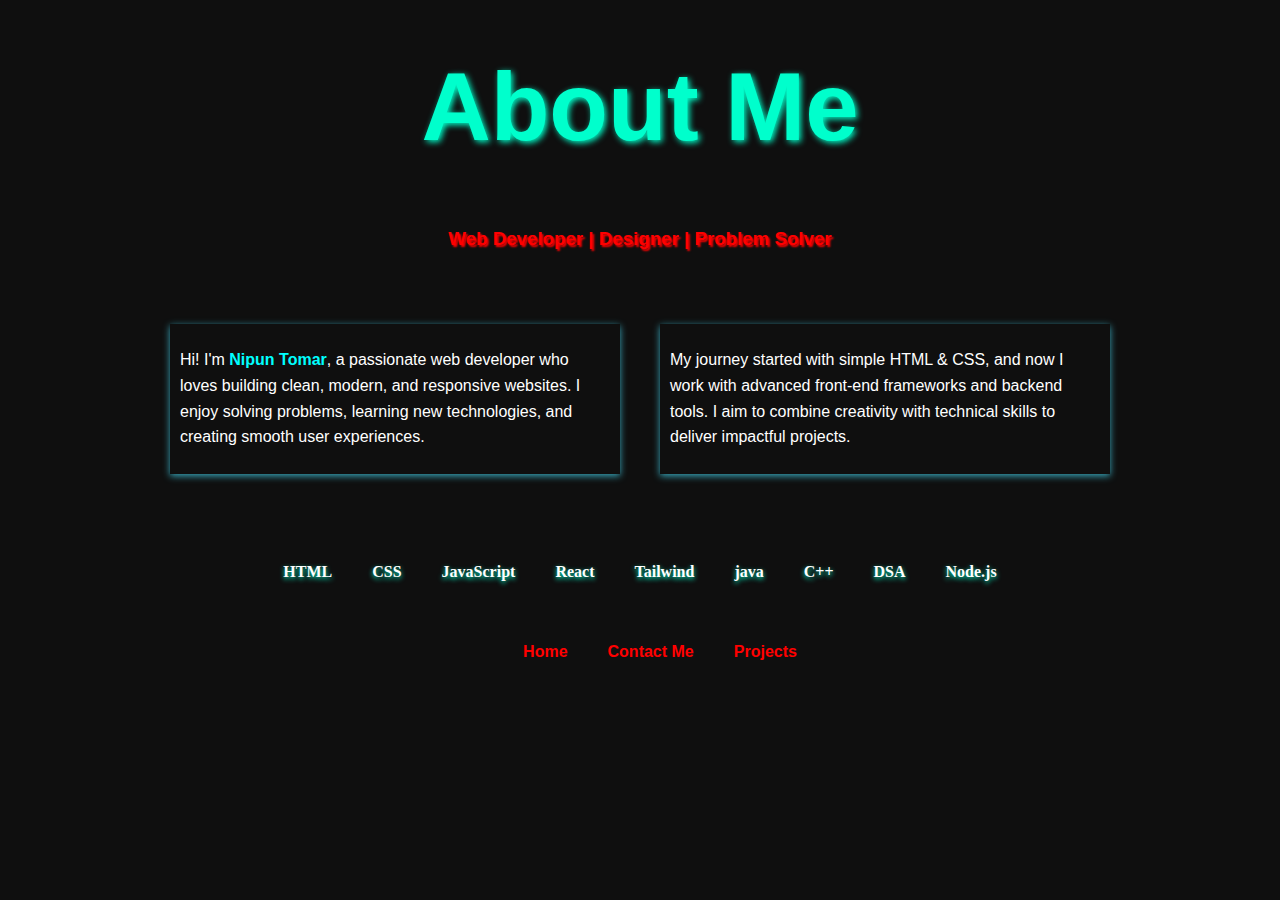
<file: About.html>
<!DOCTYPE html>
<html lang="en">
<head>
    <meta charset="UTF-8">
    <meta name="viewport" content="width=device-width, initial-scale=1.0">
    <link rel="stylesheet" href="about.css" >
</head>
<body>
   
      <h1 class="heading">About Me</h1>
      <div class="skills">
      <h3>Web Developer | Designer | Problem Solver</h3>
      </div>
      <div class="main">
      <div class="first">
      <p>
        Hi! I'm <strong style="color: aqua;">Nipun Tomar</strong>, a passionate web developer who loves building 
        clean, modern, and responsive websites. I enjoy solving problems, 
        learning new technologies, and creating smooth user experiences.
      </p>
      </div>
      <div class="second">
      <p>
        My journey started with simple HTML & CSS, and now I work with advanced 
        front-end frameworks and backend tools. I aim to combine creativity 
        with technical skills to deliver impactful projects.
      </p>
      </div>
      </div>

      
      <div class="lang">
        <span>HTML</span>
        <span>CSS</span>
        <span>JavaScript</span>
        <span>React</span>
         <span>Tailwind</span>
          <span>java</span>
           <span>C++</span>
            <span>DSA</span>
        <span>Node.js</span>
      </div>

      <div class="contact">
      <br>
      <a href="index.html" class="home"> Home</a>
      <a href="contact.html" class="btn">Contact Me</a>
      <a href="projects.html" class="projects"> Projects</a>
   </div>
  </section>
</body>
</html>
</file>
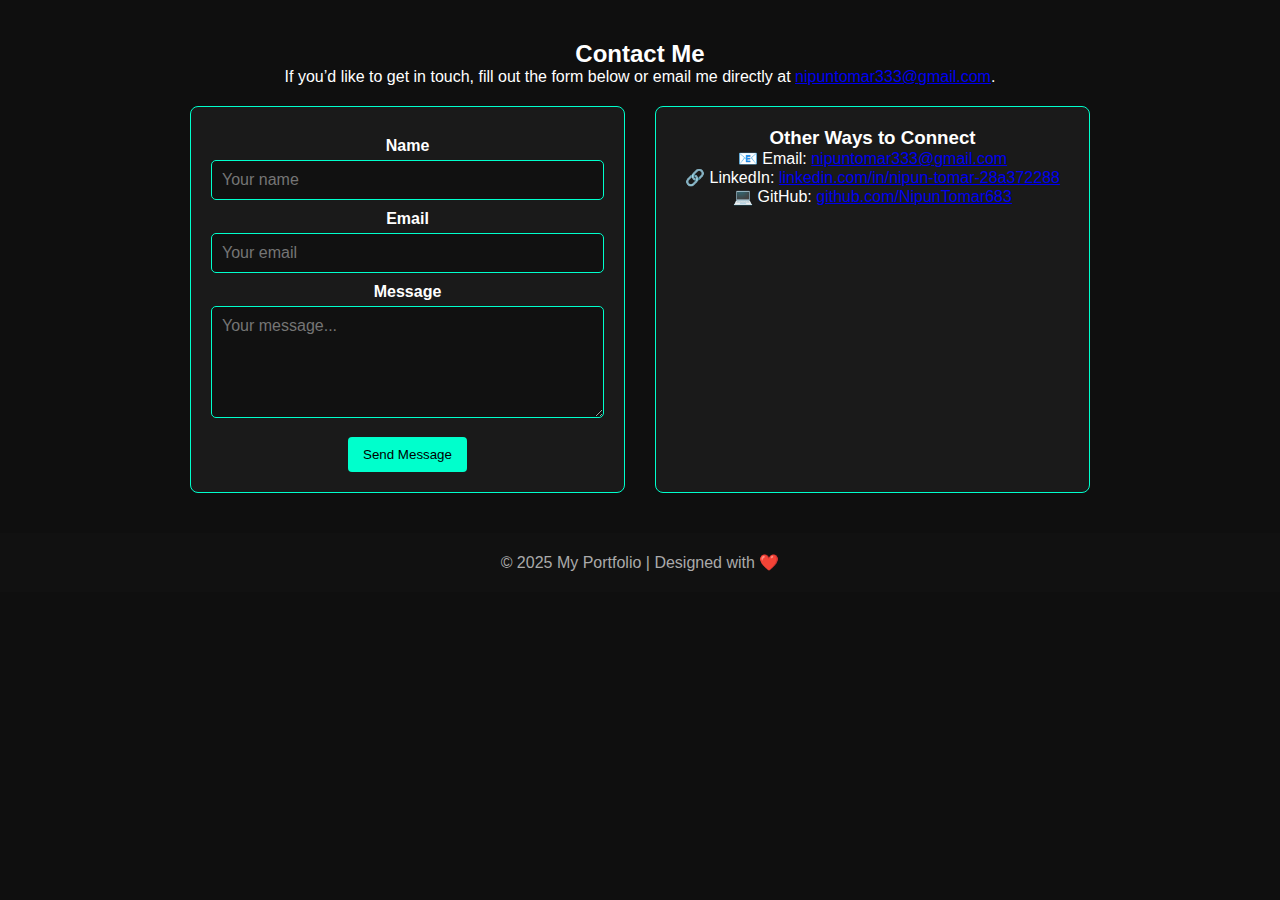
<file: contact.html>
<!DOCTYPE html>
<html lang="en">
<head>
  <meta charset="UTF-8">
  <meta name="viewport" content="width=device-width, initial-scale=1.0">
  <title>Contact Me</title>
  <link rel="stylesheet" href="contact.css">
</head>
<body>

 
  <nav>
    <h1>MyPortfolio</h1>
    <ul>
      <li><a href="index.html" title="Home">Home</a></li>
      <li><a href="About.html" title="About">About</a></li>
      <li><a href="projects.html" title="Projects">Projects</a></li>
      <li><a href="contact.html" title="Contact" class="active">Contact</a></li>
    </ul>
  </nav>

  
  <section class="contact-page">
    <h2>Contact Me</h2>
    <p>If you’d like to get in touch, fill out the form below or email me directly at 
      <a href="mailto:nipuntomar333@gmail.com">nipuntomar333@gmail.com</a>.
    </p>

    <div class="contact-container">
     
      <form class="contact-form">
        <label for="name">Name</label>
        <input type="text" id="name" name="name" placeholder="Your name" required>

        <label for="email">Email</label>
        <input type="email" id="email" name="email" placeholder="Your email" required>

        <label for="message">Message</label>
        <textarea id="message" name="message" rows="5" placeholder="Your message..." required></textarea>

        <button type="submit" class="btn">Send Message</button>
      </form>

     
      <div class="contact-info">
        <h3>Other Ways to Connect</h3>
        <p>📧 Email: <a href="mailto:nipuntomar333@gmail.com">nipuntomar333@gmail.com</a></p>
        <p>🔗 LinkedIn: <a href="#">linkedin.com/in/nipun-tomar-28a372288</a></p>
        <p>💻 GitHub: <a href="#">github.com/NipunTomar683</a></p>
      </div>
    </div>
  </section>

  
  <footer>
    <p>© 2025 My Portfolio | Designed with ❤️</p>
  </footer>

</body>
</html>
</file>
<file: about.css>
* {
  margin: 0;
  padding: 0;
  box-sizing: border-box;
  font-family: "Poppins", sans-serif;
}

body {
  font-family: Arial, sans-serif;
  background-color: #0f0f0f;
  line-height: 1.6;
  animation: slideDown 1s ease-out;
  color: #fff;
}

@keyframes slideDown {
  from {
    transform: translateY(-100%);
    opacity: 0;
  }
  to {
    transform: translateY(0);
    opacity: 1;
  }
}


.heading {
  display: flex;
  align-items: center;
  justify-content: center;
  color: #00ffcc;
  font-size: clamp(2.5rem, 8vw, 6rem);
  text-shadow: 2px 2px 6px #00ffcc;
  margin: 30px 15px;
  text-align: center;
}


.skills {
  display: flex;
  align-items: center;
  justify-content: center;
  margin-bottom: 60px;
  padding: 10px;
  animation: rainbow 3s infinite linear;
}

@keyframes rainbow {
  0% { box-shadow: 0 0 20px red; }
  25% { box-shadow: 0 0 20px orange; }
  50% { box-shadow: 0 0 20px green; }
  75% { box-shadow: 0 0 20px blue; }
  100% { box-shadow: 0 0 20px purple; }
}

h3 {
  color: red;
  text-shadow: 2px 2px 2px red;
}


.main {
  display: flex;
  justify-content: center;
  align-items: stretch;
  gap: 40px;
  flex-wrap: wrap;
  margin: 0 auto 80px auto;
  padding: 0 20px;
}

.first, .second {
  flex: 1 1 300px;
  max-width: 450px;
  height: 150px;
  overflow: hidden;
  border: 0px solid black;
  box-shadow: 0px 2px 7px rgb(56, 167, 187);
  transition: transform 0.5s ease;
  display: flex;
  align-items: center;
  justify-content: center;
  padding: 10px;
}

.first:hover, .second:hover {
  border-radius: 10%;
  transform: scale(1.1);
  animation: pulse 2s infinite;
}

@keyframes pulse {
  0% { box-shadow: 0 0 5px #ff4081; }
  50% { box-shadow: 0 0 25px #ff4081; }
  100% { box-shadow: 0 0 5px #ff4081; }
}


.lang {
  display: flex;
  justify-content: center;
  align-items: center;
  gap: 20px;
  flex-wrap: wrap;
  margin-bottom: 50px;
  padding: 0 10px;
}

span {
  color: white;
  font-family: 'Times New Roman', Times, serif;
  font-size: 1rem;
  font-weight: bold;
  text-shadow: 0px 2px 5px #00ffcc;
  animation: float 3s infinite ease-in-out;
  padding: 5px 10px;
}

@keyframes float {
  0%   { box-shadow: 5px 5px 15px #00ffcc; transform: translateY(0); }
  50%  { box-shadow: 15px 15px 25px #00ffcc; transform: translateY(-10px); }
  100% { box-shadow: 5px 5px 15px #00ffcc; transform: translateY(0); }
}


.contact {
  display: flex;
  justify-content: center;
  align-items: center;
  gap: 40px;
  margin: 40px 0;
  flex-wrap: wrap;
}

a {
  color: red;
  text-decoration: none;
  font-weight: bold;
  font-size: 1rem;
}

a:hover {
  text-decoration: underline;
}




@media (max-width: 1024px) {
  .heading {
    font-size: clamp(2rem, 6vw, 4.5rem);
  }
  .main {
    gap: 30px;
  }
}


@media (max-width: 768px) {
  .skills {
    margin-bottom: 40px;
  }
  .main {
    flex-direction: column;
    align-items: center;
  }
  .first, .second {
    width: 90%;
    max-width: 400px;
    height: auto;
  }
  span {
    font-size: 0.9rem;
  }
  .contact {
    flex-direction: column;
    gap: 20px;
  }
}


@media (max-width: 480px) {
  .heading {
    font-size: clamp(1.5rem, 8vw, 3rem);
  }
  h3 {
    font-size: 1rem;
  }
  span {
    font-size: 0.8rem;
  }
  a {
    font-size: 0.9rem;
  }
}
</file>
<file: contact.css>
* {
  margin: 0;
  padding: 0;
  box-sizing: border-box;
  font-family: "Poppins", sans-serif;
}

body {
  background: #0f0f0f;
  color: #fff;
  overflow-x: hidden;
}


nav {
  position: fixed;
  top: -80px; 
  width: 100%;
  background: rgba(0, 0, 0, 0.7);
  padding: 15px 50px;
  display: flex;
  justify-content: space-between;
  align-items: center;
  z-index: 1000;
  backdrop-filter: blur(8px);
  animation: slideDownNav 1s ease forwards;
}

nav h1 {
  font-size: 24px;
  color: #00ffcc;
  opacity: 0;
  transform: scale(0.8);
  animation: fadeScale 1s ease forwards 0.8s;
}

nav ul {
  list-style: none;
  display: flex;
  gap: 30px;
}

nav ul li {
  opacity: 0;
  transform: translateY(-20px);
  animation: navLinks 0.6s ease forwards;
}

nav ul li:nth-child(1) { animation-delay: 1.2s; }
nav ul li:nth-child(2) { animation-delay: 1.4s; }
nav ul li:nth-child(3) { animation-delay: 1.6s; }
nav ul li:nth-child(4) { animation-delay: 1.8s; }

nav ul li a {
  color: #fff;
  text-decoration: none;
  transition: 0.3s;
}

nav ul li a:hover {
  color: #00ffcc;
  box-shadow: 0px 5px 10px #00ffcc;
}

@keyframes slideDownNav { to { top: 0; } }
@keyframes fadeScale { to { opacity: 1; transform: scale(1); } }
@keyframes navLinks { to { opacity: 1; transform: translateY(0); } }


.hero {
  height: 100vh;
  display: flex;
  justify-content: center;
  align-items: center;
  text-align: center;
  background: linear-gradient(to right, #000000, #1a1a1a);
}

.hero h2 {
  font-size: 40px;
  animation: slideDown 1.2s ease-out forwards;
}

.hero p {
  margin-top: 20px;
  font-size: 20px;
  opacity: 0;
  animation: fadeIn 2s ease forwards 1.5s;
}

@keyframes slideDown { from { transform: translateY(-50px); opacity: 0; } to { transform: translateY(0); opacity: 1; } }
@keyframes fadeIn { to { opacity: 1; } }


.moon {
  width: 250px;
  height: 250px;
  border-radius: 50%;
  background: #0f0f0f;
  margin: 100px auto 50px;
  position: relative;
}

.moon::before {
  content: "";
  background: radial-gradient(circle, #fff, rgba(255,255,255,0.2));
  position: absolute;
  height: 100%;
  width: 100%;
  border-radius: 50%;
  z-index: -1;
  animation: 3.2s animation linear infinite alternate;
}

@keyframes animation {
  0% { transform: translateX(40px) scale(0.9); box-shadow: none; }
  50% { transform: translate(0,0) scale(1.02); box-shadow: 0 0 10px #fff, 0 0 80px 2px #fff; }
  100% { transform: translateX(-40px) scale(0.9); box-shadow: none; }
}


.comp {
  margin-top: 65px;
  position: absolute;
  white-space: nowrap;
  animation: moveText 5s linear infinite;
  color: #00ffcc;
  font-size: 2rem;
  font-family: 'Times New Roman', Times, serif;
}

@keyframes moveText {
  0% { left: -100%; }
  100% { left: 100%; }
}

.about, .projects, .contact {
  padding: 100px 50px;
  text-align: center;
}

.about h2, .projects h2, .contact h2 {
  font-size: 32px;
  margin-bottom: 20px;
  color: #00ffcc;
}

.about p {
  max-width: 700px;
  margin: 0 auto;
  line-height: 1.6;
  animation: fadeInUp 1.2s ease;
}

@keyframes fadeInUp {
  from { opacity: 0; transform: translateY(30px); }
  to { opacity: 1; transform: translateY(0); }
}


.project-grid {
  display: grid;
  grid-template-columns: repeat(auto-fit, minmax(250px, 1fr));
  gap: 30px;
  margin-top: 40px;
}

.project-card {
  background: #1a1a1a;
  padding: 20px;
  border-radius: 12px;
  transition: transform 0.4s ease, box-shadow 0.4s ease;
  cursor: pointer;
}

.project-card:hover {
  transform: translateY(-10px) scale(1.03);
  box-shadow: 0px 10px 20px rgba(0, 255, 204, 0.3);
}

.project-card h3 {
  color: #00ffcc;
  margin-bottom: 10px;
}


.video {
  width: 100%;
  max-width: 700px;
  margin: 80px auto;
  perspective: 1000px;
}

video {
  width: 100%;
  height: auto;
  object-fit: cover;
  box-shadow: 0 20px 40px #00ffcc;
  transform: rotateY(20deg) rotateX(10deg);
  transition: transform 0.6s ease-in-out;
}

video:hover {
  transform: rotateY(0deg) rotateX(0deg) scale(1.05);
}


.contact-page {
  width: 90%;
  max-width: 900px;
  margin: 40px auto;
  text-align: center;
}

.contact-container {
  display: flex;
  flex-wrap: wrap;
  gap: 30px;
  margin-top: 20px;
  justify-content: center;
}

.contact-form, .contact-info {
  flex: 1 1 350px;
  background: #1a1a1a;
  color: #fff;
  padding: 20px;
  border-radius: 8px;
  border: 1px solid #00ffcc;
}

.contact-form label {
  display: block;
  margin-top: 10px;
  font-weight: bold;
}

.contact-form input, 
.contact-form textarea {
  width: 100%;
  padding: 10px;
  margin-top: 5px;
  border: 1px solid #00ffcc;
  background: #111;
  color: #fff;
  border-radius: 5px;
  font-size: 1rem;
}

.contact-form .btn {
  margin-top: 15px;
  padding: 10px 15px;
  background: #00ffcc;
  color: #000;
  border: none;
  border-radius: 4px;
  cursor: pointer;
}

.contact-form .btn:hover {
  background: #00cc99;
}


footer {
  text-align: center;
  padding: 20px;
  background: #111;
  color: #aaa;
}




@media (max-width: 1024px) {
  nav { padding: 15px 20px; }
  .hero h2 { font-size: 32px; }
  .hero p { font-size: 18px; }
  .moon { width: 200px; height: 200px; }
}


@media (max-width: 768px) {
  nav ul {
    flex-direction: column;
    background: rgba(0,0,0,0.9);
    padding: 15px;
    border-radius: 10px;
    position: absolute;
    top: 60px;
    right: 20px;
    display: none; 
  }
  nav ul.active { display: flex; }

  .hero h2 { font-size: 28px; }
  .hero p { font-size: 16px; }
  .moon { width: 150px; height: 150px; }
  .about, .projects, .contact { padding: 60px 20px; }
}


@media (max-width: 480px) {
  nav h1 { font-size: 18px; }
  .hero h2 { font-size: 22px; }
  .hero p { font-size: 14px; }
  .btn { padding: 8px 15px; font-size: 0.85rem; }
  .project-card { padding: 15px; }
}
</file>
